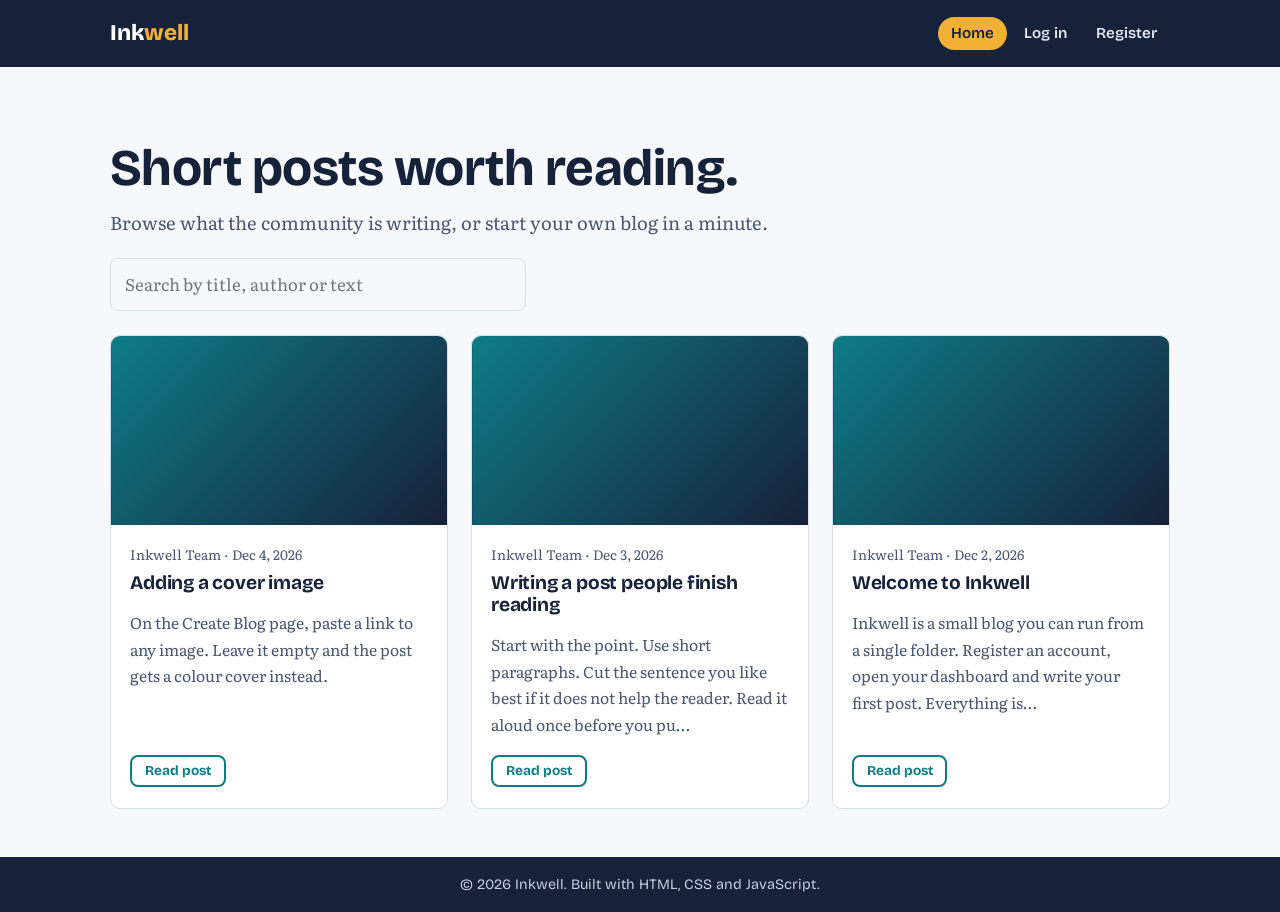
<file: index.html>
<!DOCTYPE html>
<html lang="en"><head><meta charset="utf-8"><meta name="viewport" content="width=device-width, initial-scale=1">
<title>Home · Inkwell</title>
<link rel="preconnect" href="https://fonts.googleapis.com"><link rel="preconnect" href="https://fonts.gstatic.com" crossorigin>
<link href="https://fonts.googleapis.com/css2?family=Bricolage+Grotesque:wght@600;800&family=Literata:wght@400;600&display=swap" rel="stylesheet">
<link rel="stylesheet" href="style.css"><script src="main.js" defer></script></head>
<body data-page="home"><main>
<section class="hero"><h1>Short posts worth reading.</h1><p>Browse what the community is writing, or start your own blog in a minute.</p>
<label for="search" style="position:absolute;left:-9999px">Search posts</label><input id="search" class="search" type="search" placeholder="Search by title, author or text"></section>
<div id="grid" class="grid"></div>
<dialog id="reader"><div id="reader-body"></div><button id="close-reader" class="btn small ghost" type="button" style="margin-top:1rem">Close</button></dialog>
</main></body></html>
</file>
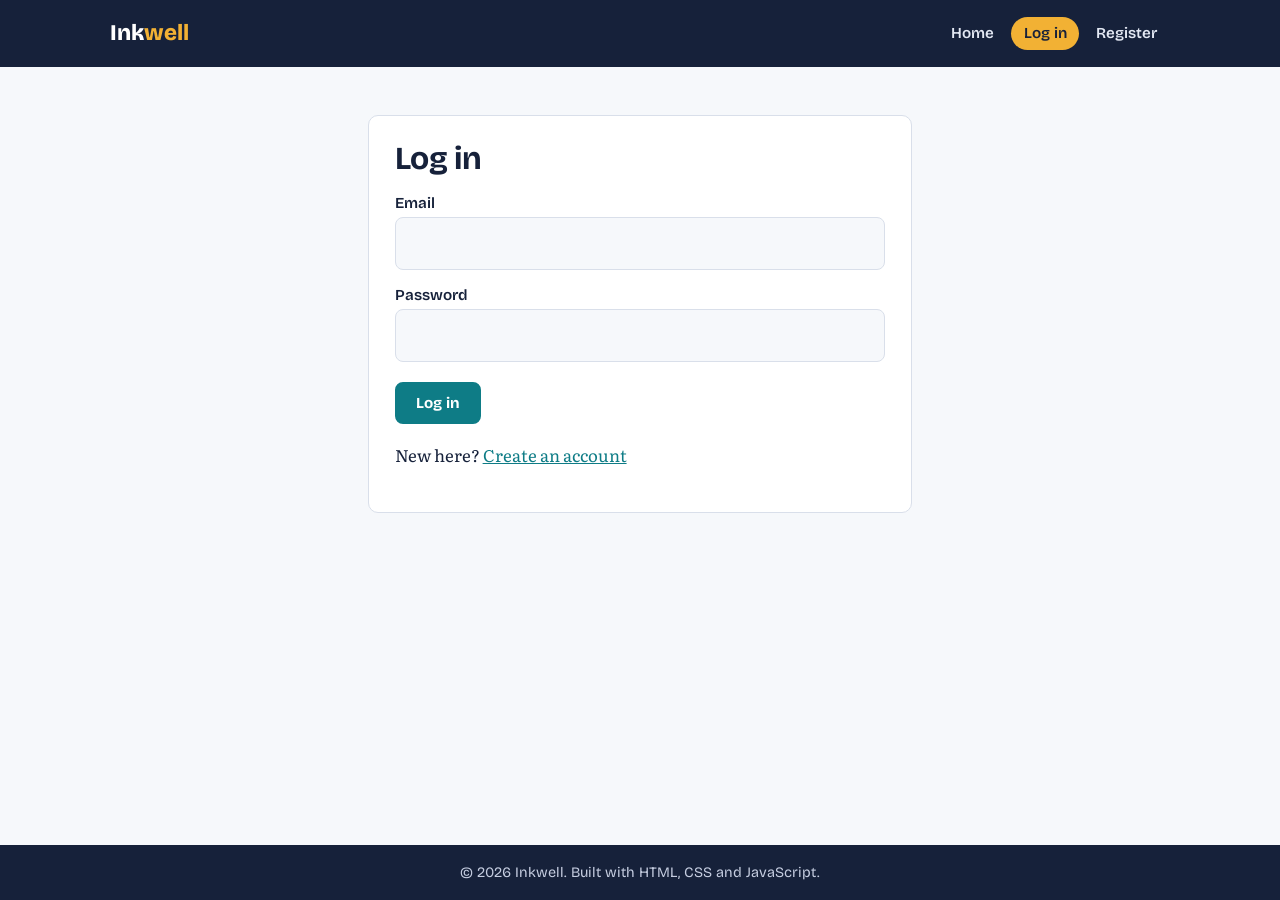
<file: create-blog.html>
<!DOCTYPE html>
<html lang="en"><head><meta charset="utf-8"><meta name="viewport" content="width=device-width, initial-scale=1">
<title>Create Blog · Inkwell</title>
<link rel="preconnect" href="https://fonts.googleapis.com"><link rel="preconnect" href="https://fonts.gstatic.com" crossorigin>
<link href="https://fonts.googleapis.com/css2?family=Bricolage+Grotesque:wght@600;800&family=Literata:wght@400;600&display=swap" rel="stylesheet">
<link rel="stylesheet" href="style.css"><script src="main.js" defer></script></head>
<body data-page="create"><main>
<div class="form-card wide"><h1 id="heading" style="font-size:2rem">Create blog</h1>
<form id="form" novalidate><label for="title">Title</label><input id="title" type="text" maxlength="120" required>
<label for="image">Cover image link (optional)</label><input id="image" type="url" placeholder="https://example.com/photo.jpg">
<label for="content">Post</label><textarea id="content" required></textarea>
<p id="err" class="error" role="alert"></p><button id="save" class="btn" type="submit">Publish</button> <a class="btn ghost" href="dashboard.html">Cancel</a></form></div>
</main></body></html>
</file>
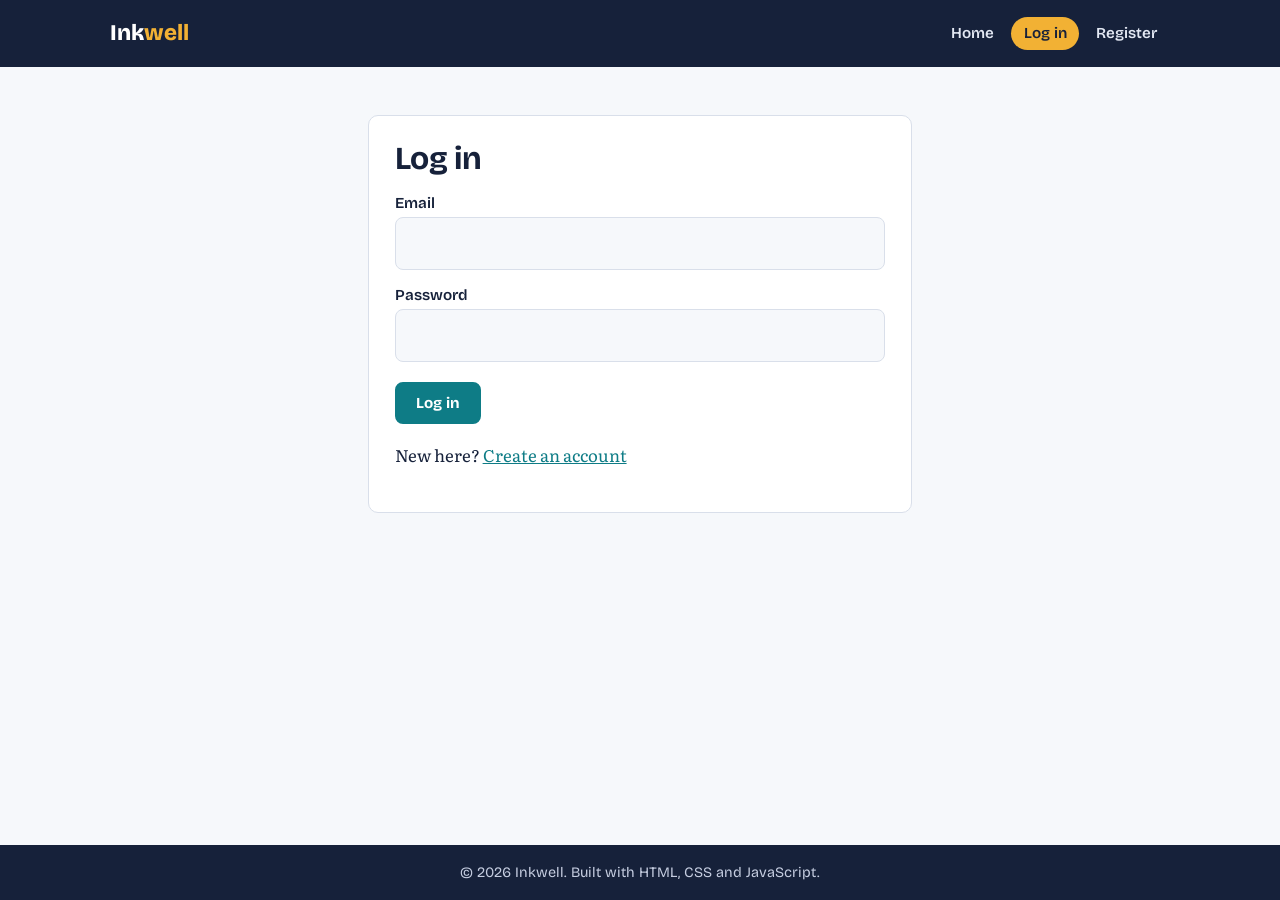
<file: dashboard.html>
<!DOCTYPE html>
<html lang="en"><head><meta charset="utf-8"><meta name="viewport" content="width=device-width, initial-scale=1">
<title>Dashboard · Inkwell</title>
<link rel="preconnect" href="https://fonts.googleapis.com"><link rel="preconnect" href="https://fonts.gstatic.com" crossorigin>
<link href="https://fonts.googleapis.com/css2?family=Bricolage+Grotesque:wght@600;800&family=Literata:wght@400;600&display=swap" rel="stylesheet">
<link rel="stylesheet" href="style.css"><script src="main.js" defer></script></head>
<body data-page="dashboard"><main>
<div class="row"><div><h1 id="welcome" style="font-size:2rem"></h1><span id="count" class="meta"></span></div><a class="btn" href="create-blog.html">New post</a></div>
<div id="grid" class="grid"></div>
</main></body></html>
</file>
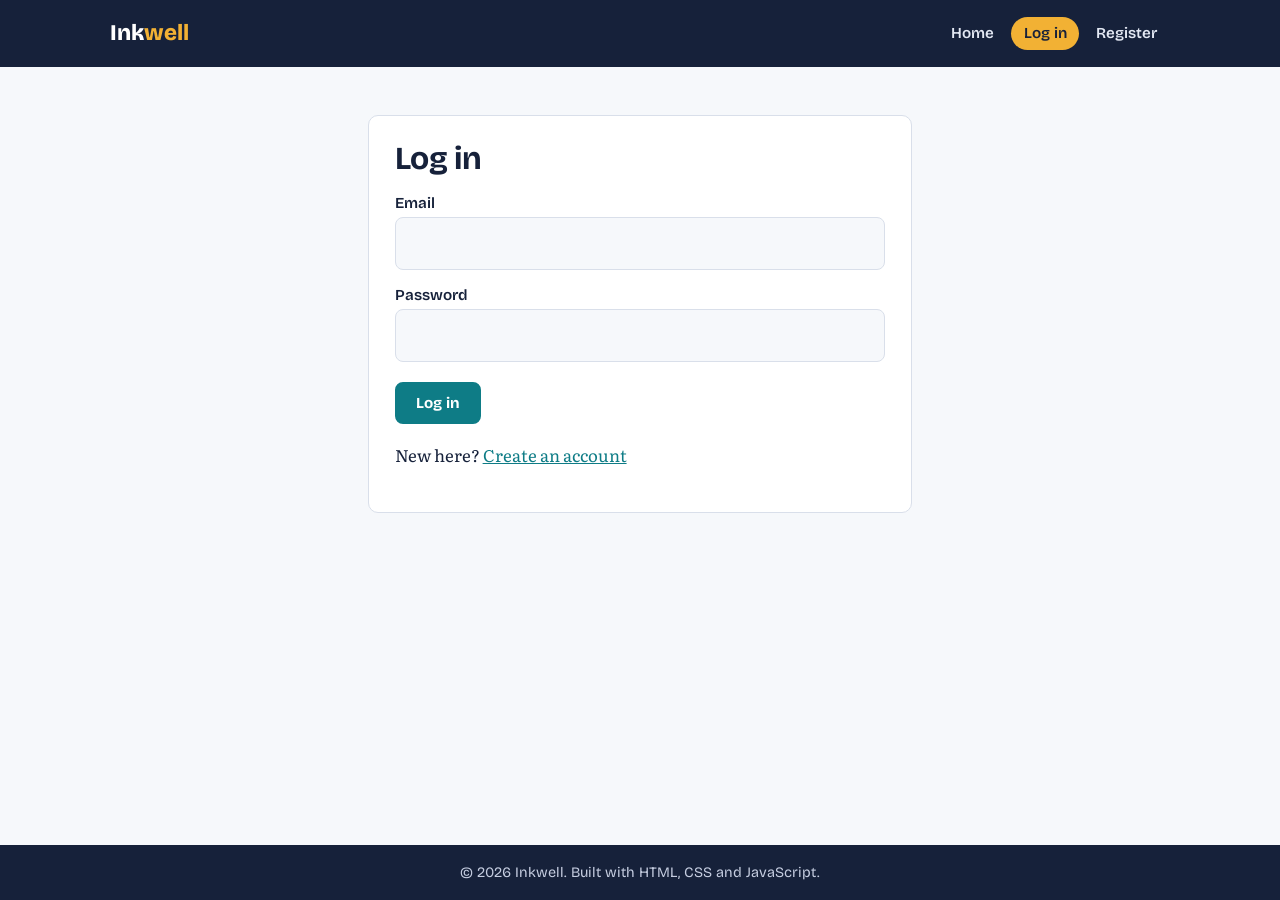
<file: login.html>
<!DOCTYPE html>
<html lang="en"><head><meta charset="utf-8"><meta name="viewport" content="width=device-width, initial-scale=1">
<title>Log in · Inkwell</title>
<link rel="preconnect" href="https://fonts.googleapis.com"><link rel="preconnect" href="https://fonts.gstatic.com" crossorigin>
<link href="https://fonts.googleapis.com/css2?family=Bricolage+Grotesque:wght@600;800&family=Literata:wght@400;600&display=swap" rel="stylesheet">
<link rel="stylesheet" href="style.css"><script src="main.js" defer></script></head>
<body data-page="login"><main>
<div class="form-card"><h1 style="font-size:2rem">Log in</h1>
<form id="form" novalidate><label for="email">Email</label><input id="email" type="email" autocomplete="email" required>
<label for="password">Password</label><input id="password" type="password" autocomplete="current-password" required>
<p id="err" class="error" role="alert"></p><button class="btn" type="submit">Log in</button></form>
<p>New here? <a href="register.html">Create an account</a></p></div>
</main></body></html>
</file>
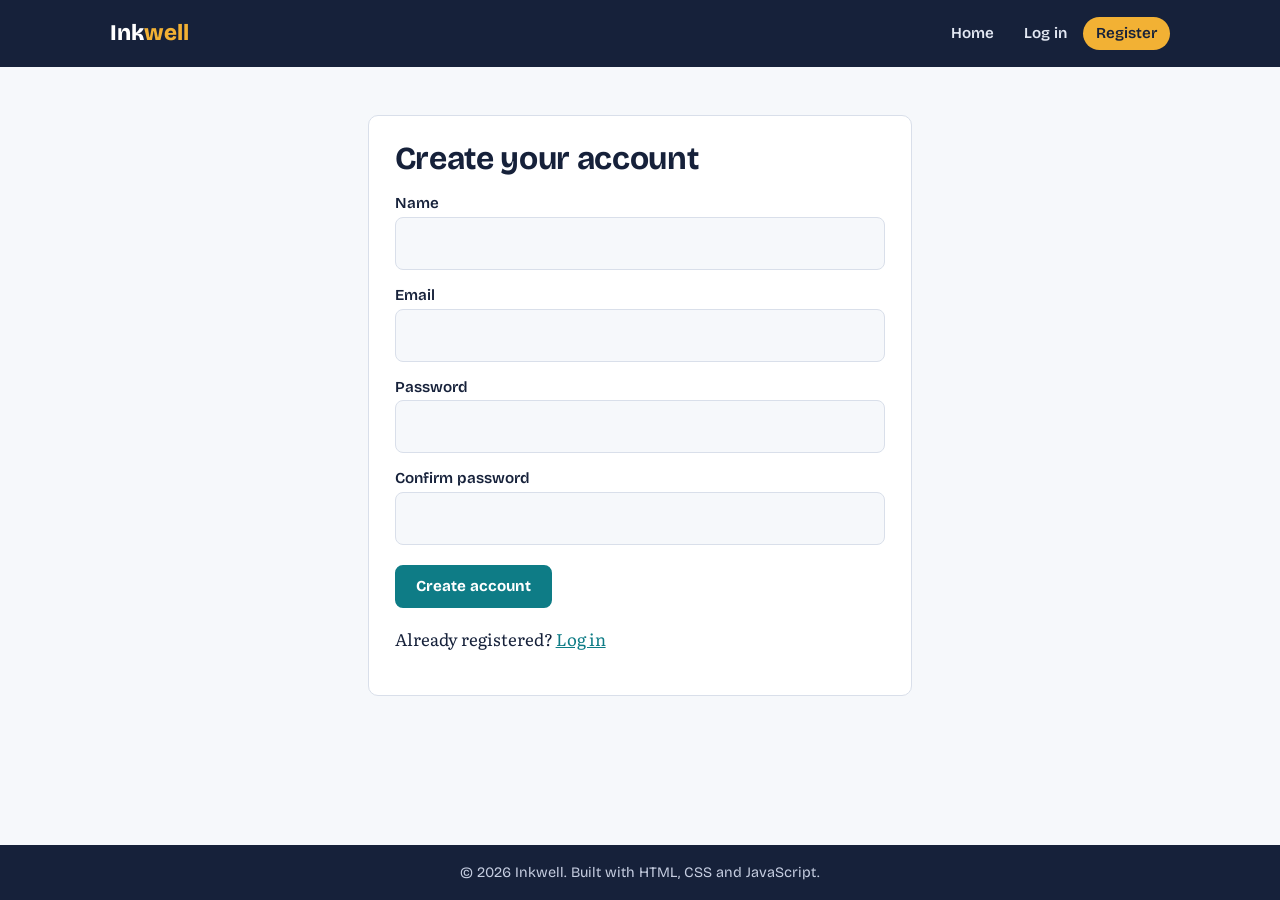
<file: register.html>
<!DOCTYPE html>
<html lang="en"><head><meta charset="utf-8"><meta name="viewport" content="width=device-width, initial-scale=1">
<title>Register · Inkwell</title>
<link rel="preconnect" href="https://fonts.googleapis.com"><link rel="preconnect" href="https://fonts.gstatic.com" crossorigin>
<link href="https://fonts.googleapis.com/css2?family=Bricolage+Grotesque:wght@600;800&family=Literata:wght@400;600&display=swap" rel="stylesheet">
<link rel="stylesheet" href="style.css"><script src="main.js" defer></script></head>
<body data-page="register"><main>
<div class="form-card"><h1 style="font-size:2rem">Create your account</h1>
<form id="form" novalidate><label for="name">Name</label><input id="name" type="text" autocomplete="name" required>
<label for="email">Email</label><input id="email" type="email" autocomplete="email" required>
<label for="password">Password</label><input id="password" type="password" autocomplete="new-password" required>
<label for="confirm">Confirm password</label><input id="confirm" type="password" autocomplete="new-password" required>
<p id="err" class="error" role="alert"></p><button class="btn" type="submit">Create account</button></form>
<p>Already registered? <a href="login.html">Log in</a></p></div>
</main></body></html>
</file>
<file: style.css>
:root{
  --ink:#16213a; --ink-soft:#4a5570; --paper:#f6f8fb; --card:#ffffff;
  --line:#d9dfea; --accent:#0e7c86; --accent-dark:#0a5a62; --mark:#f2b134; --danger:#b3261e;
  --radius:10px;
  --font-head:"Bricolage Grotesque","Trebuchet MS",system-ui,sans-serif;
  --font-body:"Literata",Georgia,"Times New Roman",serif;
}
@media (prefers-color-scheme:dark){
  :root{--ink:#e8ecf5; --ink-soft:#a5afc6; --paper:#0f1626; --card:#18213a; --line:#2a3552; --accent:#4fc3cd; --accent-dark:#7fdbe3; --danger:#ff8a80;}
}
*{box-sizing:border-box}
html{scroll-behavior:smooth}
body{margin:0;background:var(--paper);color:var(--ink);font-family:var(--font-body);font-size:1.05rem;line-height:1.7;min-height:100vh;display:flex;flex-direction:column}
main{flex:1;width:100%;max-width:1100px;margin:0 auto;padding:2rem 1.25rem 3rem}
h1,h2,h3{font-family:var(--font-head);line-height:1.15;margin:0 0 .6rem;letter-spacing:-.01em}
h1{font-size:clamp(2rem,6vw,3.2rem)} h2{font-size:1.5rem} h3{font-size:1.2rem}
a{color:var(--accent)} a:hover{color:var(--accent-dark)}
:focus-visible{outline:3px solid var(--mark);outline-offset:2px}

/* header */
.site-header{background:var(--ink);color:#f6f8fb}
@media (prefers-color-scheme:dark){.site-header{background:#0a0f1c}}
.site-header .bar{max-width:1100px;margin:0 auto;padding:.9rem 1.25rem;display:flex;align-items:center;justify-content:space-between;gap:1rem;flex-wrap:wrap}
.brand{font-family:var(--font-head);font-weight:800;font-size:1.4rem;color:#fff;text-decoration:none}
.brand span{color:var(--mark)}
.nav{display:flex;gap:.25rem;flex-wrap:wrap;align-items:center}
.nav a,.nav button{color:#e3e8f3;text-decoration:none;padding:.45rem .8rem;border-radius:999px;font:600 .95rem var(--font-head);background:none;border:0;cursor:pointer}
.nav a:hover,.nav button:hover{background:rgba(255,255,255,.12);color:#fff}
.nav a[aria-current="page"]{background:var(--mark);color:#16213a}

/* hero */
.hero{padding:2.5rem 0 1.5rem;max-width:44rem}
.hero p{color:var(--ink-soft);font-size:1.15rem;margin:0 0 1.2rem}
.search{width:100%;max-width:26rem}

/* grid + cards */
.grid{display:grid;gap:1.4rem;grid-template-columns:1fr}
@media(min-width:640px){.grid{grid-template-columns:repeat(2,1fr)}}
@media(min-width:960px){.grid{grid-template-columns:repeat(3,1fr)}}
.post{background:var(--card);border:1px solid var(--line);border-radius:var(--radius);overflow:hidden;display:flex;flex-direction:column}
.post .cover{aspect-ratio:16/9;background:linear-gradient(135deg,var(--accent),var(--ink));background-size:cover;background-position:center}
.post .body{padding:1.1rem 1.2rem 1.3rem;display:flex;flex-direction:column;gap:.4rem;flex:1}
.post .meta{font-size:.85rem;color:var(--ink-soft)}
.post p{margin:0;color:var(--ink-soft);font-size:.98rem}
.post .actions{margin-top:auto;padding-top:.6rem;display:flex;gap:.5rem;flex-wrap:wrap}
.empty{border:2px dashed var(--line);border-radius:var(--radius);padding:2rem;text-align:center;color:var(--ink-soft)}

/* forms */
.form-card{background:var(--card);border:1px solid var(--line);border-radius:var(--radius);padding:1.6rem;max-width:34rem;margin:1rem auto}
.form-card.wide{max-width:46rem}
label{display:block;font:600 .95rem var(--font-head);margin:1rem 0 .3rem}
input,textarea{width:100%;padding:.7rem .85rem;border:1px solid var(--line);border-radius:8px;background:var(--paper);color:var(--ink);font:inherit}
textarea{min-height:14rem;resize:vertical}
.error{color:var(--danger);font-size:.9rem;min-height:1.1em;margin:.25rem 0 0}
.notice{padding:.7rem .9rem;border-radius:8px;background:rgba(14,124,134,.12);margin-bottom:1rem}

/* buttons */
.btn{display:inline-block;font:700 .95rem var(--font-head);padding:.65rem 1.2rem;border-radius:8px;border:2px solid var(--accent);background:var(--accent);color:#fff;text-decoration:none;cursor:pointer}
.btn:hover{background:var(--accent-dark);border-color:var(--accent-dark);color:#fff}
.btn.ghost{background:transparent;color:var(--accent)}
.btn.ghost:hover{background:var(--accent);color:#fff}
.btn.danger{background:transparent;border-color:var(--danger);color:var(--danger)}
.btn.danger:hover{background:var(--danger);color:#fff}
.btn.small{padding:.35rem .8rem;font-size:.85rem}
.row{display:flex;justify-content:space-between;align-items:center;gap:1rem;flex-wrap:wrap;margin-bottom:1.5rem}

/* reader */
dialog{max-width:42rem;width:calc(100% - 2rem);border:1px solid var(--line);border-radius:var(--radius);background:var(--card);color:var(--ink);padding:1.5rem}
dialog::backdrop{background:rgba(10,15,28,.6)}
dialog .full{white-space:pre-wrap}

footer{background:var(--ink);color:#c5cde0;text-align:center;padding:1.2rem;font:.9rem var(--font-head)}
@media (prefers-color-scheme:dark){footer{background:#0a0f1c}}
@media (prefers-reduced-motion:reduce){html{scroll-behavior:auto}}
</file>
